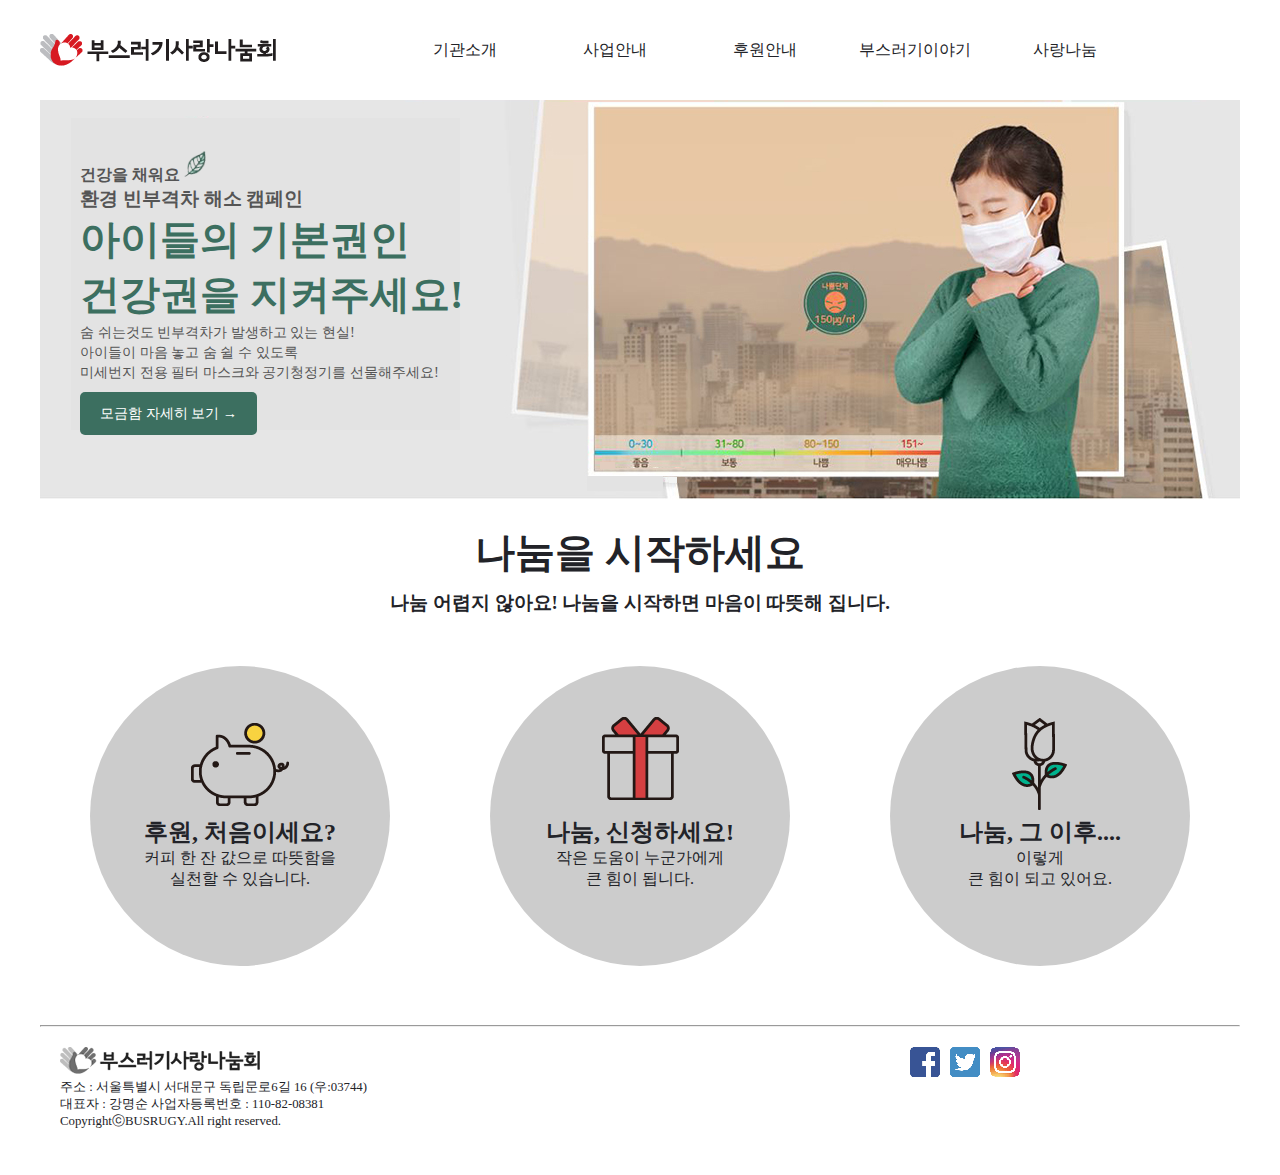
<file: index.html>
<!DOCTYPE html>
<html lang="ko">

<head>
    <meta charset="UTF-8">
    <title>부스러기 사랑나눔회</title>
    <!-- <link rel="stylesheet" href="./css/style1.css"> -->
    <link rel="stylesheet" href="./css/index.css">
</head>

<body>
    <header>
        <h1><a href="./index.html"><img src="./images/logo.png" alt="logo1"></a></h1>
        <nav>
            <ul>
                <li><a href="introduce.html">기관소개</a></li>
                <li><a href="business.html">사업안내</a></li>
                <li><a href="donation.html">후원안내</a></li>
                <li><a href="story.html">부스러기이야기</a></li>
                <li><a href="love_fra.html">사랑나눔</a></li>
            </ul>
        </nav>
    </header>
    <div class="contents">
        <section class="slide">
            <p>건강을 채워요</p>
            <p>환경 빈부격차 해소 캠페인</p>
            <h2>아이들의 기본권인<br>건강권을 지켜주세요!</h2>
            <p>숨 쉬는것도 빈부격차가 발생하고 있는 현실!<br>
                아이들이 마음 놓고 숨 쉴 수 있도록<br>
                미세번지 전용 필터 마스크와 공기청정기를 선물해주세요!</p>
            <p><a href="#">모금함 자세히 보기 →</a></p>
        </section>
        <section class="banner">
            <h2>나눔을 시작하세요</h2>
            <h3>나눔 어렵지 않아요! 나눔을 시작하면 마음이 따뜻해 집니다.</h3>
            <ul>
                <li>
                    <a href="#">
                        <img src="./images/banner1.png" alt="banner1">
                        <h2>후원, 처음이세요?</h2>
                        <p>커피 한 잔 값으로 따뜻함을<br>실천할 수 있습니다.</p>
                    </a>
                </li>
                <li>
                    <a href="#">
                        <img src="./images/banner2.png" alt="banner2">
                        <h2>나눔, 신청하세요!</h2>
                        <p>작은 도움이 누군가에게<br>큰 힘이 됩니다.</p>
                    </a>
                </li>
                <li>
                    <a href="#">
                        <img src="./images/banner3.png" alt="banner3">
                        <h2>나눔, 그 이후....</h2>
                        <p>이렇게<br>큰 힘이 되고 있어요.</p>
                    </a>
                </li>
            </ul>
        </section>
    </div>
    <footer>
        <hr>
        <section>
            <h2><a href="./index.html"><img src="./images/logo2.png" alt="logo2"></a></h2>
            <address>주소 : 서울특별시 서대문구 독립문로6길 16 (우:03744)</address>
            <p>대표자 : 강명순 사업자등록번호 : 110-82-08381</p>
            <p>CopyrightⓒBUSRUGY.All right reserved.</p>
        </section>
        <section>
            <h2 class="hidden">SNS</h2>
            <ul>
                <li>
                    <a href="#"><img src="./images/sns_11.gif" alt="페이스북"></a>
                </li>
                <li>
                    <a href="#"><img src="./images/sns_13.gif" alt="트위터"></a>
                </li>
                <li>
                    <a href="#"><img src="./images/sns_15.gif" alt="인스타그램"></a>
                </li>
            </ul>
        </section>
    </footer>
</body>

</html>
</file>
<file: css/index.css>
@charset "UTF-8";
@import url("./style.css");

.contents {
    position: relative;
    width: 1200px;
    min-height: 400px;
}
/* slide 시작 */

.slide {
    position: relative;
    width: 1200px;
    height: 400px;
    background: url(../images/slidebanner.png) no-repeat 0 0;
    padding: 40px;
    box-sizing: border-box;
}

.slide>p:nth-child(1) {
    font-weight: bold;
    color: #555;
}

.slide>p:nth-child(1)::after {
    content: "";
    width: 40px;
    height: 40px;
    display: inline-block;
    /* border: 1px solid red; */
    background: url(../images/slide_icon.png) no-repeat 0 2px;
    background-size: 38px;
}

.slide>p:nth-child(2) {
    font-size: 1.2em;
    font-weight: bold;
    color: #555;
}

.slide>h2 {
    color: #3c6f60;
    font-size: 2.5em;
}

.slide>p:nth-child(4) {
    font-size: 0.9em;
    color: #555;
    line-height: 1.4em;
    margin-bottom: 10px;
}

.slide>p:nth-child(5)>a {
    display: inline-block;
    padding: 12px 20px;
    background-color: #3c6f60;
    font-size: 0.9em;
    color: #fff;
    border-radius: 5px;
}

.slide>p:nth-child(5)>a:hover {
    background-color: #ee9456;
}

/* banner 시작 */

.banner {
    width: 1200px;
    height: 500px;
    text-align: center;
    padding-top: 25px;
}

.banner>h2 {
    margin-bottom: 10px;
    font-size: 40px;
}

.banner>ul {
    margin-top: 50px;
}

.banner>ul>li {
    width: 300px;
    height: 300px;
    border-radius: 150px;
    background-color: #ccc;
    float: left;
    padding-top: 50px;
    box-sizing: border-box;
}

.banner>ul>li:nth-child(1) {
    margin-left: 50px;
}

.banner>ul>li:nth-child(2) {
    margin: 0 100px;
}

.banner>ul>li:nth-child(3) {
    margin-right: 50px;
}
</file>
